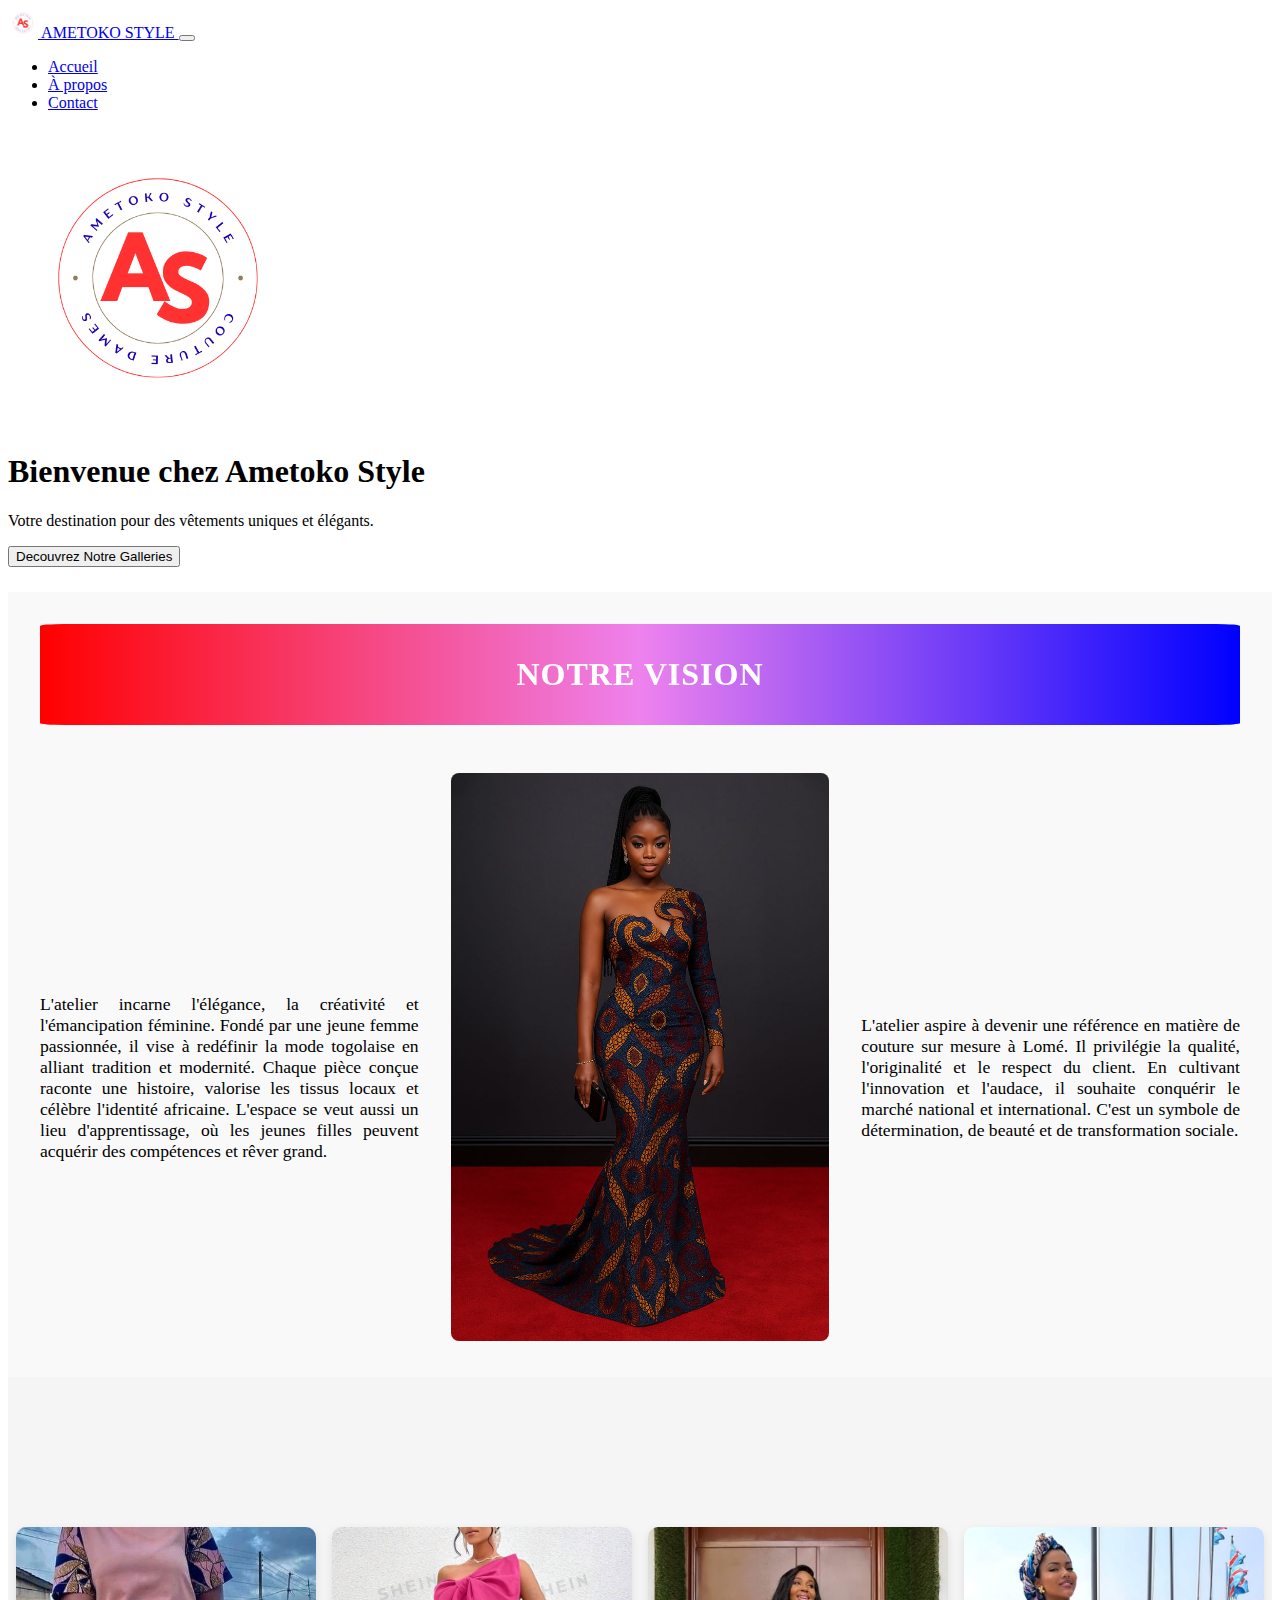
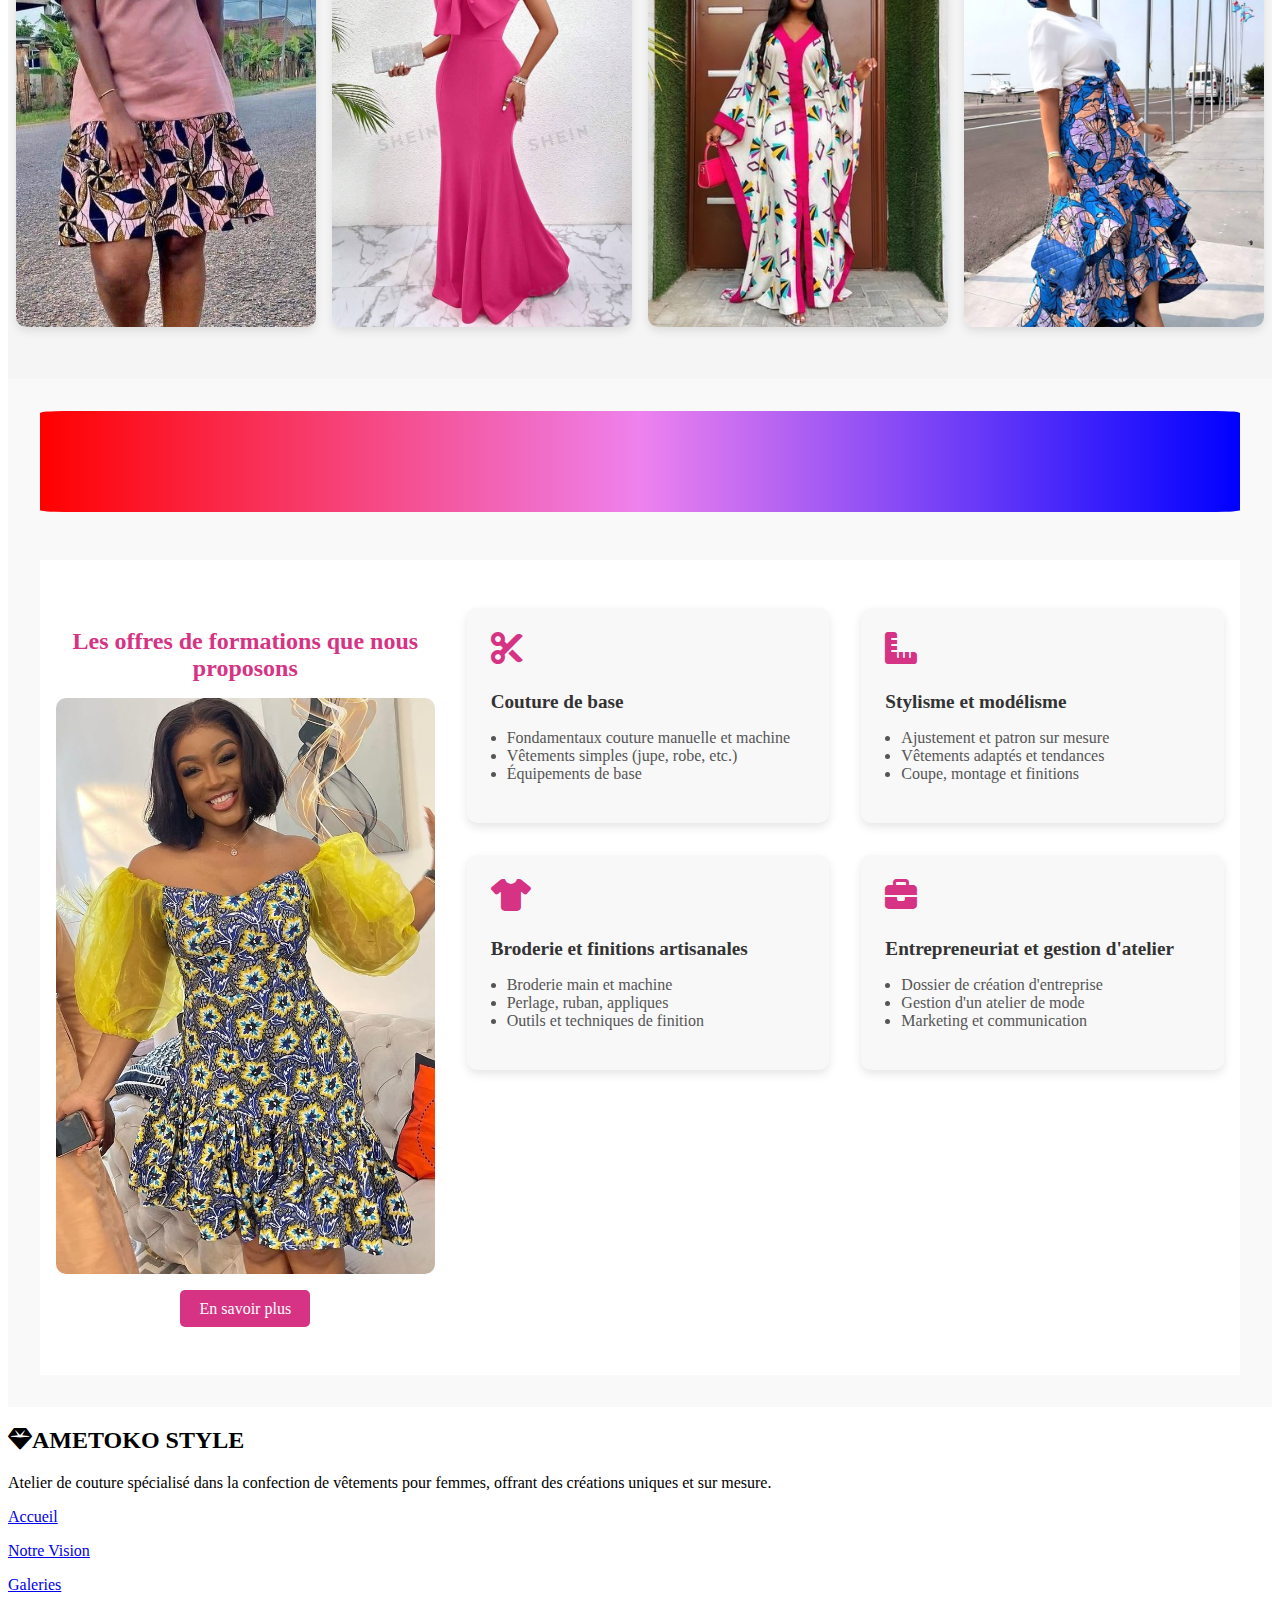
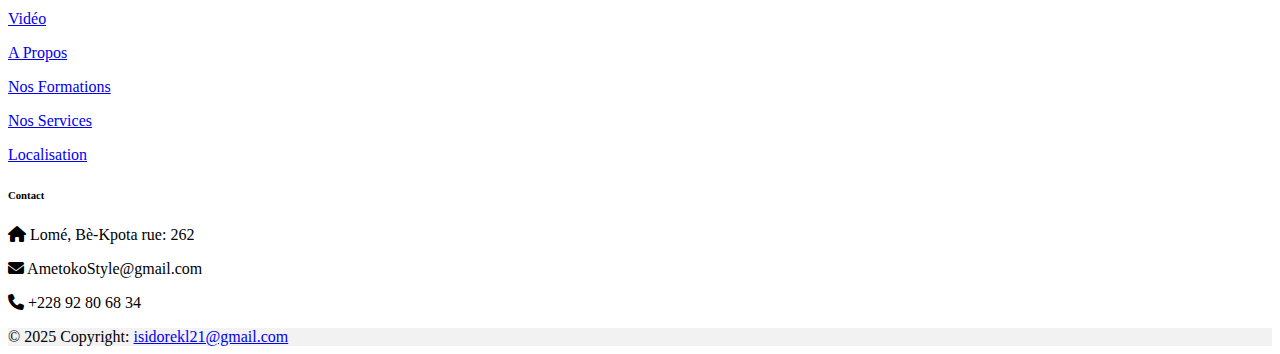
<file: index.html>
<!DOCTYPE html>
<html lang="fr">
<head>
    <meta charset="UTF-8">
    <meta name="viewport" content="width=device-width, initial-scale=1.0">
    <title>Ametoko-Style-Acceuil</title>
    <link rel="stylesheet" href="styles.css">
    <link rel="icon" type="image/png" href="Ametoko style/LOGO Ametoko.png">
    <link href="https://cdn.jsdelivr.net/npm/bootstrap@5.3.8/dist/css/bootstrap.min.css" rel="stylesheet" integrity="sha384-sRIl4kxILFvY47J16cr9ZwB07vP4J8+LH7qKQnuqkuIAvNWLzeN8tE5YBujZqJLB" crossorigin="anonymous">
    <script src="https://cdn.jsdelivr.net/npm/bootstrap@5.3.8/dist/js/bootstrap.bundle.min.js" integrity="sha384-FKyoEForCGlyvwx9Hj09JcYn3nv7wiPVlz7YYwJrWVcXK/BmnVDxM+D2scQbITxI" crossorigin="anonymous"></script>
    <link rel="stylesheet" href="https://cdnjs.cloudflare.com/ajax/libs/font-awesome/6.4.0/css/all.min.css">
    <!-- CSS AOS -->
<link href="https://cdn.jsdelivr.net/npm/aos@2.3.4/dist/aos.css" rel="stylesheet">

<!-- JS AOS -->
<script src="https://cdn.jsdelivr.net/npm/aos@2.3.4/dist/aos.js"></script>


</head>
<body>
    <header>
        <nav class="navbar navbar-expand-lg navbar-light bg-light">
            <div class="container-fluid">
                <a class="navbar-brand" href="#">
                    <img src="Ametoko style/LOGO Ametoko.png" alt="Logo Ametoko" width="30" height="30" class="d-inline-block align-text-top">
                    AMETOKO STYLE
                </a>
                <button class="navbar-toggler" type="button" data-bs-toggle="collapse" data-bs-target="#navbarNav" aria-controls="navbarNav" aria-expanded="false" aria-label="Toggle navigation">
                    <span class="navbar-toggler-icon"></span>
                </button>
                <div class="collapse navbar-collapse" id="navbarNav">
                    <ul class="navbar-nav ms-auto">
                        <li class="nav-item">
                            <a class="nav-link active" aria-current="page" href="index.html">Accueil</a>
                        </li>
                       
                        <li class="nav-item">
                            <a class="nav-link" href="propos.html">À propos</a>
                        </li>
                        <li class="nav-item">
                            <a class="nav-link" href="contact.html">Contact</a>
                        </li>
                    </ul>
                </div>  
            </div>
        </nav>  
    </header>
    <main>
        
        <section class="begin">
            <div class="container text-center">
                <img src="Ametoko style/LOGO Ametoko.png" alt="A circular logo " class="mb-4" width="300" height="300">
                <h1 class="display-4">Bienvenue chez Ametoko Style</h1>
                <p class="lead">Votre destination pour des vêtements uniques et élégants.</p>
                 <button type="submit" class="btn btn-primary" style="margin-bottom: 2%;">
                    Decouvrez Notre Galleries</button>
            </div>
        </section>


        <section class=" Vision">
            <div class="Vision1">
                <h1 class="mb-1" data-aos="zoom-in">NOTRE VISION</h1>
            </div>
            <div class="test0">
                <div class="part1">
                    <p>L'atelier incarne l'élégance, la créativité et l'émancipation féminine. 
                        Fondé par une jeune femme passionnée, il vise à redéfinir la mode togolaise en alliant tradition et modernité. 
                        Chaque pièce conçue raconte une histoire, valorise les tissus locaux et célèbre l'identité africaine.
                        L'espace se veut aussi un lieu d'apprentissage, où les jeunes filles peuvent acquérir des compétences et rêver grand.</p>
                </div>
                <div class="part2">
                    <img src="Ametoko style/IMG19.jpg" alt="Une de création " width="300" height="300">
                </div>
                <div class="part3">
                    <p> L'atelier aspire à devenir une référence en matière de couture sur mesure à Lomé. 
                        Il privilégie la qualité, l'originalité et le respect du client. 
                        En cultivant l'innovation et l'audace, il souhaite conquérir le marché national et international. 
                        C'est un symbole de détermination, de beauté et de transformation sociale.
                    </p>
                </div>
            </div>
        </section>


        <section class="albums">
            <div class="container text-center">
                <h3 class="mb-1" data-aos="zoom-in">Voicis quelques unes de nos dernières créations</h3>
            </div>
                <div class="album-grid">
                    <div class="album-item">
                        <img src="Ametoko style/IMG5.jpg" alt="Album 1" width="300" height="400">
                    </div>
                    <div class="album-item ">
                        <img src="Ametoko style/IMG4.jpg" alt="Album 2" width="300" height="400">    
                    </div>
                    <div class="album-item">
                        <img src="Ametoko style/IMG9.jpg" alt="Album 3" width="300" height="400">
                    </div>
                    <div class="album-item">
                        <img src="Ametoko style/IMG18.jpg" alt="Album 4" width="300" height="400">
                    </div>
                </div>
        </section>

        <section class=" Vision">
            <div class="Vision1">
                <h1 class="mb-1" data-aos="zoom-in">NOS OFFRES DE FORMATIONS</h1>
            </div>
  <section class="formation-section1">
    <div class="left-panel">
      <h2>Les offres de formations que nous proposons</h2>
      <img src="Ametoko style/IMG8.jpg" alt="Robe colorée" class="formation-image">
      <a href="#" class="btn-en-savoir-plus">En savoir plus</a>
    </div>

    <div class="right-panel">
      <div class="formation-card1">
        <i class="fas fa-scissors icon"></i>
        <h3>Couture de base</h3>
        <ul>
          <li>Fondamentaux couture manuelle et machine</li>
          <li>Vêtements simples (jupe, robe, etc.)</li>
          <li>Équipements de base</li>
        </ul>
      </div>

      <div class="formation-card1">
        <i class="fas fa-ruler-combined icon"></i>
        <h3>Stylisme et modélisme</h3>
        <ul>
          <li>Ajustement et patron sur mesure</li>
          <li>Vêtements adaptés et tendances</li>
          <li>Coupe, montage et finitions</li>
        </ul>
      </div>

      <div class="formation-card1">
        <i class="fas fa-tshirt icon"></i>
        <h3>Broderie et finitions artisanales</h3>
        <ul>
          <li>Broderie main et machine</li>
          <li>Perlage, ruban, appliques</li>
          <li>Outils et techniques de finition</li>
        </ul>
      </div>

      <div class="formation-card1">
        <i class="fas fa-briefcase icon"></i>
        <h3>Entrepreneuriat et gestion d'atelier</h3>
        <ul>
          <li>Dossier de création d'entreprise</li>
          <li>Gestion d'un atelier de mode</li>
          <li>Marketing et communication</li>
        </ul>
      </div>
    </div>
  </section>
        </section>


<footer class="text-center text-lg-start bg-body-tertiary text-muted">

  <section class="">
    <div class="container text-center text-md-start mt-5">
      <!-- Grid row -->
      <div class="row mt-3">
        <!-- Grid column -->
        <div class="col-md-3 col-lg-4 col-xl-3 mx-auto mb-4">
          <!-- Content -->
          <h2 class="text-uppercase fw-bold mb-4">
            <i class="fas fa-gem me-3"></i>AMETOKO STYLE
          </h2>
          <p>
            Atelier de couture spécialisé dans la confection de vêtements pour femmes, 
            offrant des créations uniques et sur mesure.
          </p>
        </div>
        <!-- Grid column -->

        <!-- Grid column -->
        <div class="col-md-2 col-lg-2 col-xl-2 mx-auto mb-4">
          <!-- Links -->
          <p>
            <a href="index.html" class="text-reset">Accueil</a>
          </p>
          <p>
            <a href="index.html" class="text-reset">Notre Vision</a>
          </p>
          <p>
            <a href="contact.html" class="text-reset">Galeries</a>
          </p>
          <p>
            <a href="propos.html" class="text-reset">Vidéo</a>
          </p>
        </div>
        <!-- Grid column -->

        <!-- Grid column -->
        <div class="col-md-3 col-lg-2 col-xl-2 mx-auto mb-4">
          <!-- Links -->
         
          <p>
            <a href="propos.html" class="text-reset">A Propos</a>
          </p>
          <p>
            <a href="index.html" class="text-reset">Nos Formations</a>
          </p>
          <p>
            <a href="propos.html" class="text-reset">Nos Services</a>
          </p>
          <p>
            <a href="contact.html" class="text-reset">Localisation</a>
          </p>
        </div>
        <!-- Grid column -->

        <!-- Grid column -->
        <div class="col-md-4 col-lg-3 col-xl-3 mx-auto mb-md-0 mb-4">
          <!-- Links -->
          <h6 class="text-uppercase fw-bold mb-4">Contact</h6>
          <p><i class="fas fa-home me-3"></i> Lomé, Bè-Kpota rue: 262</p>
          <p>
            <i class="fas fa-envelope me-3"></i>
            AmetokoStyle@gmail.com
          </p>
          <p><i class="fas fa-phone me-3"></i> +228 92 80 68 34
        </p>

          
    
        </div>
        <!-- Grid column -->
      </div>
      <!-- Grid row -->
    
  </section>
  <!-- Section: Links  -->

  <!-- Copyright -->
  <div class="text-center p-4" style="background-color: rgba(0, 0, 0, 0.05);">
    
    © 2025 Copyright:
    <a class="text-reset fw-bold" href="isidorekl21@gmail.com">isidorekl21@gmail.com</a>
  </div>
  <!-- Copyright -->
</footer>
<!-- Footer -->


</div>

    </main>
    <script>
        AOS.init();
      </script>

      <script src="script.js"></script>
</body>

</html>
</file>
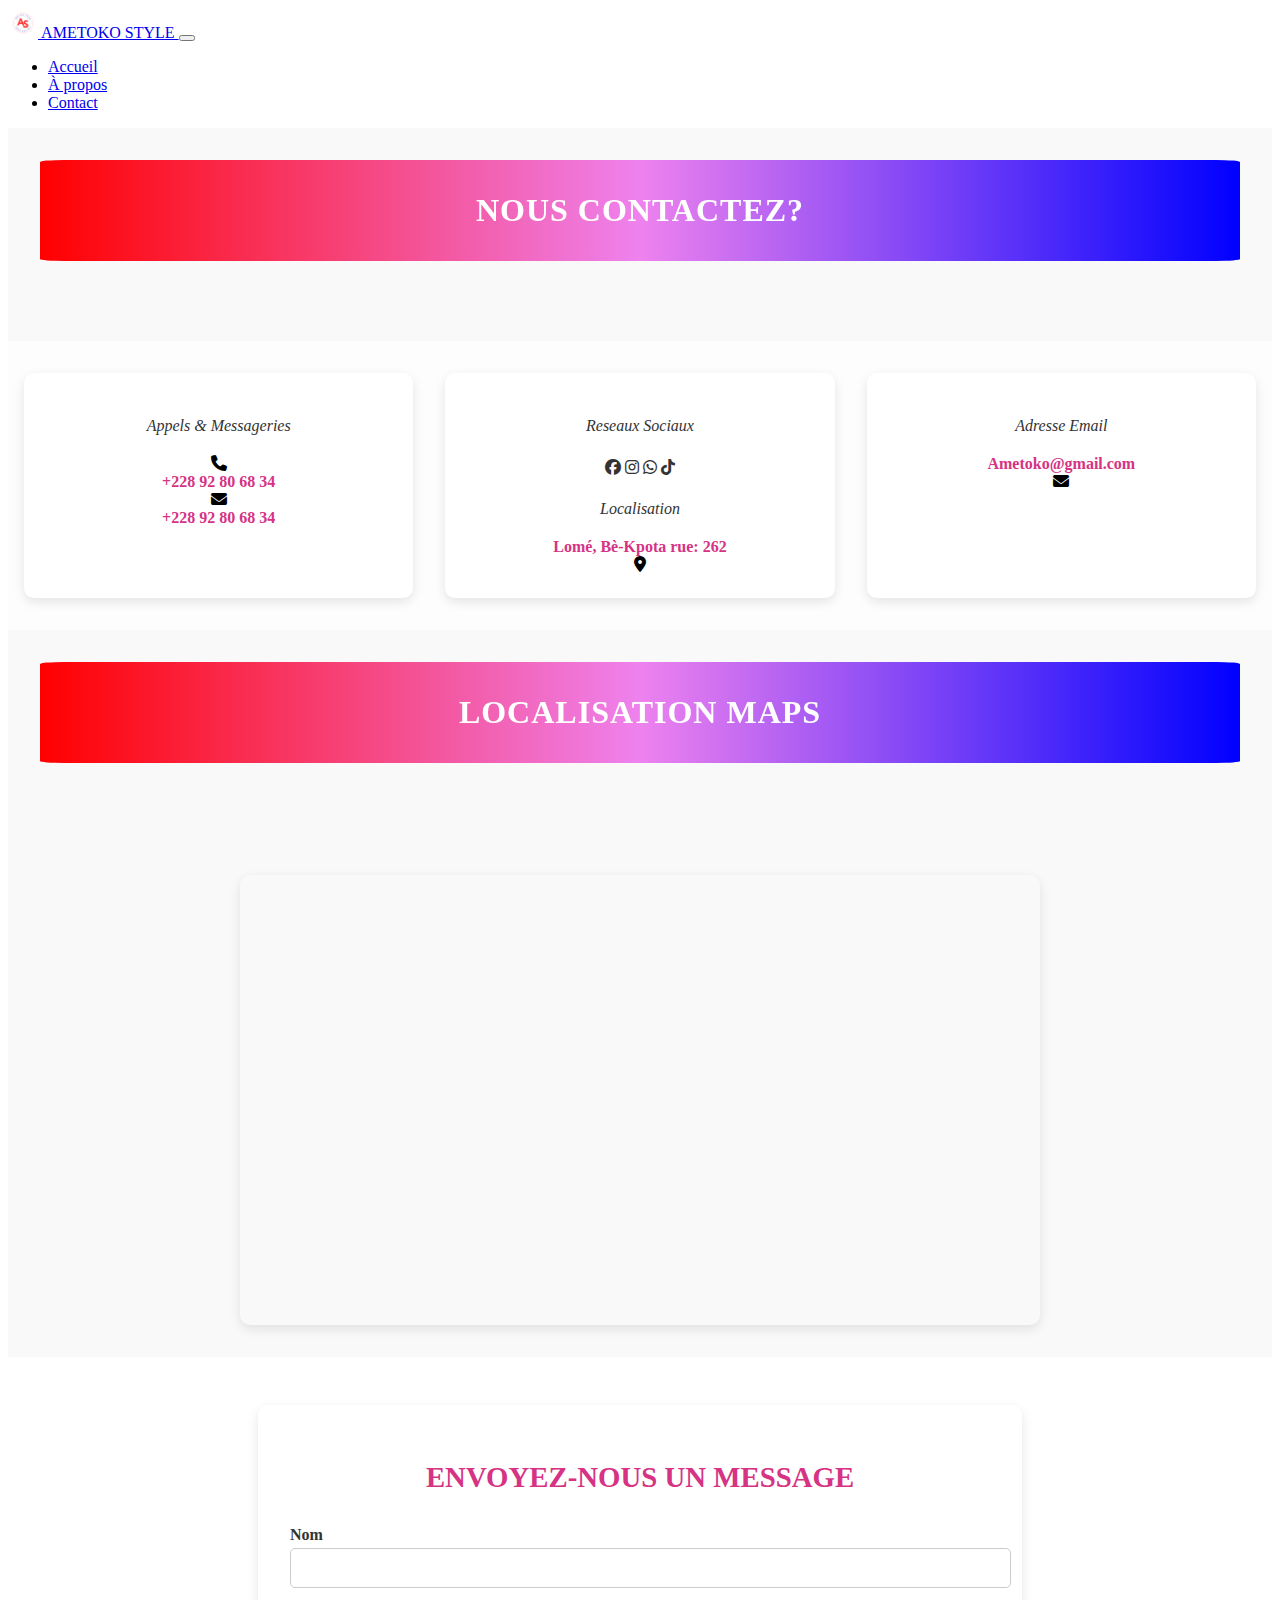
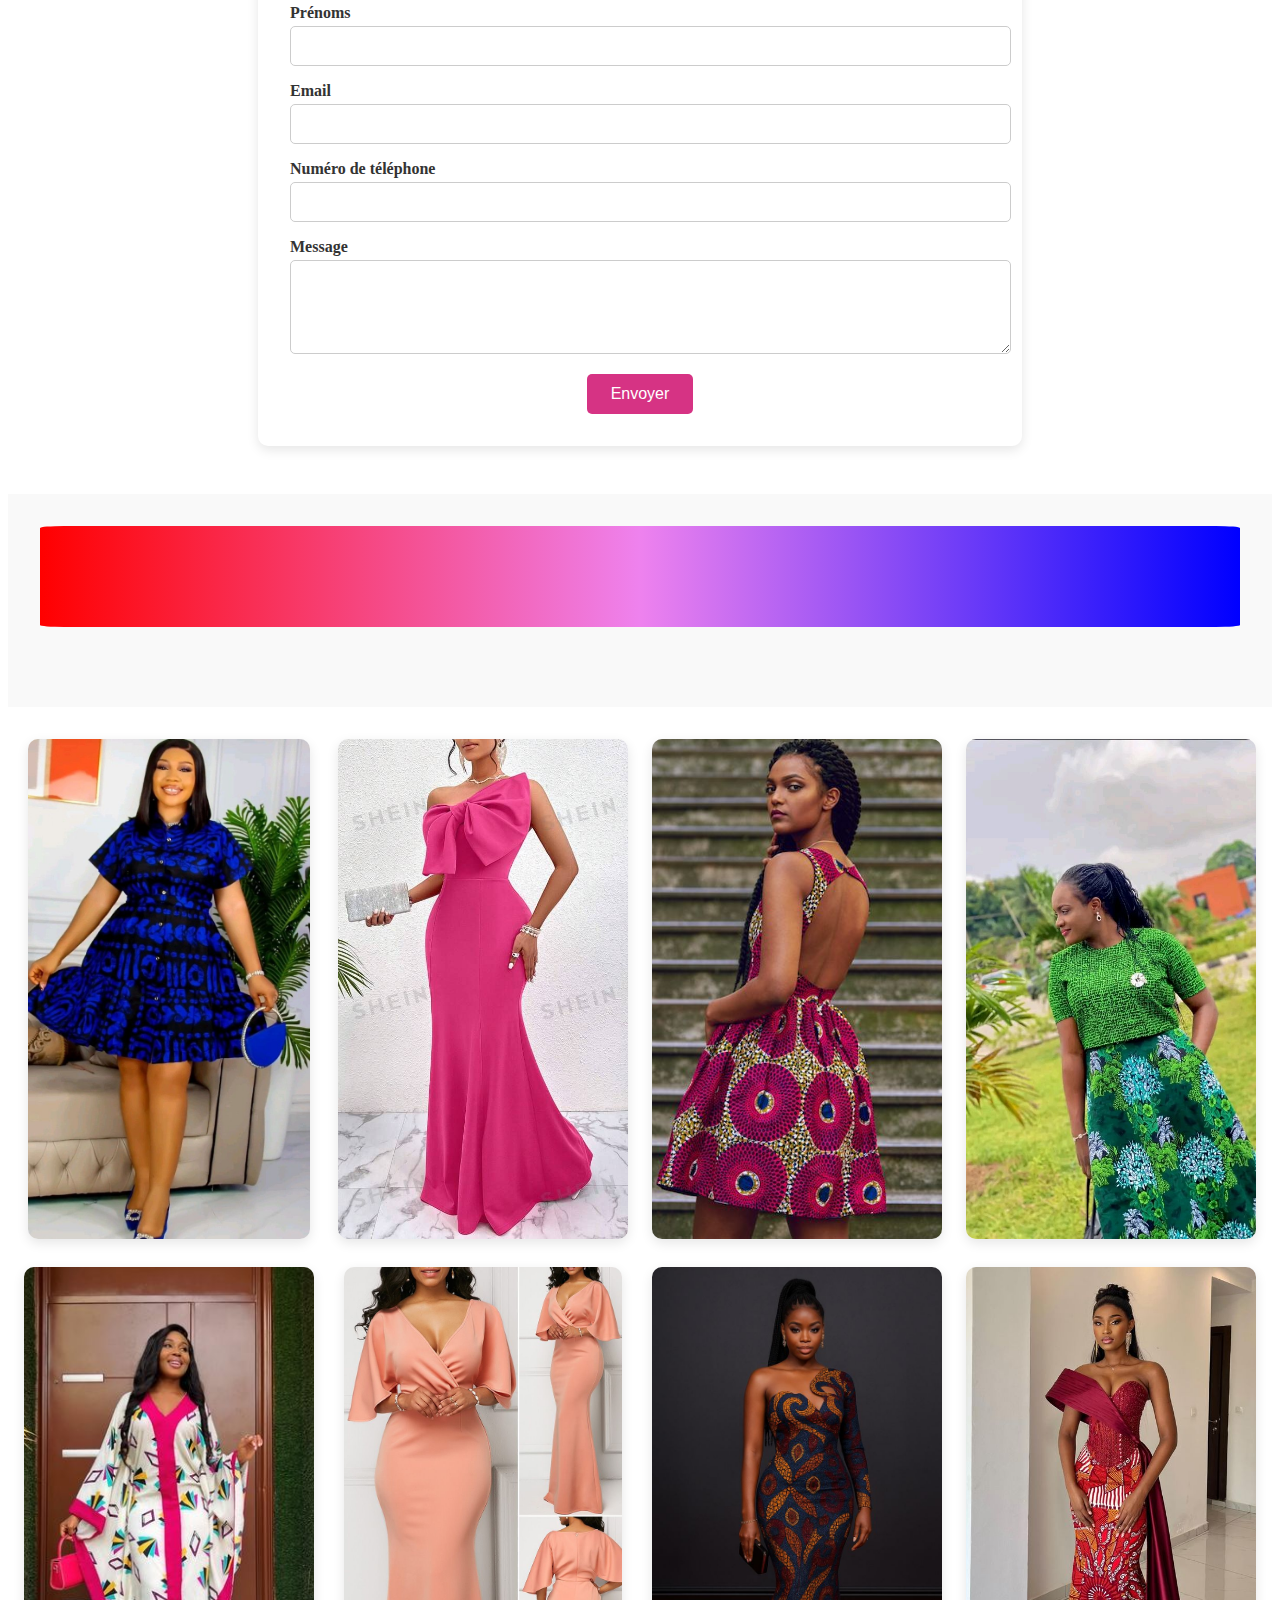
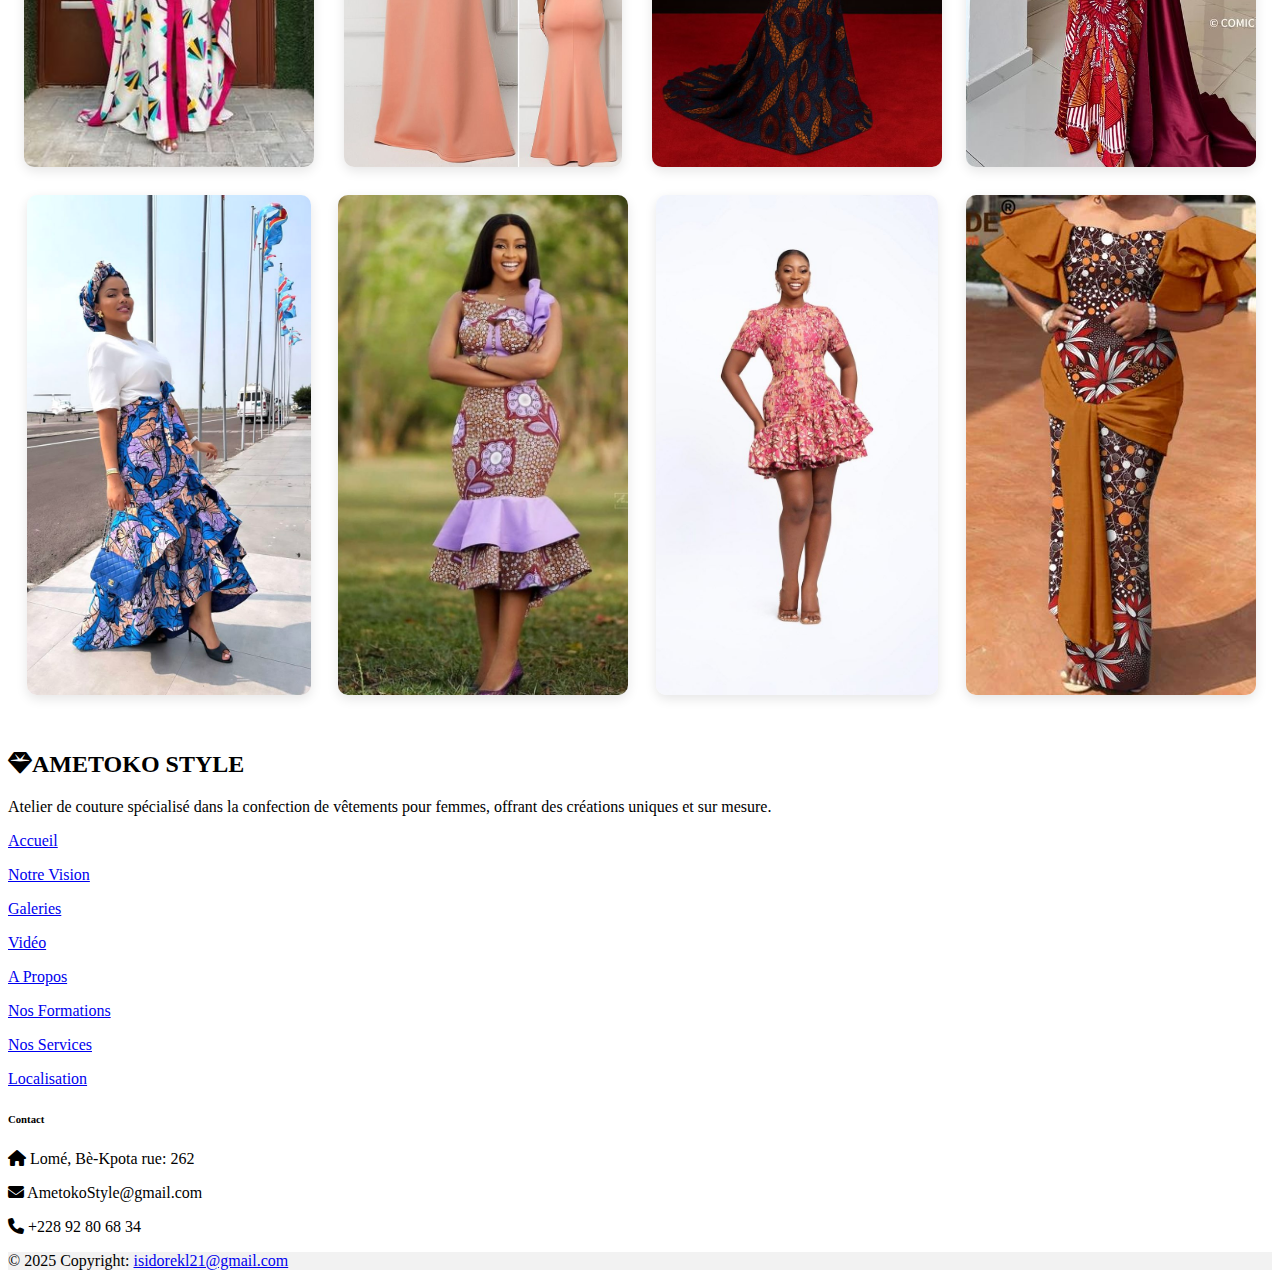
<file: contact.html>
<!DOCTYPE html>
<html lang="fr">
<head>
    <meta charset="UTF-8">
    <meta name="viewport" content="width=device-width, initial-scale=1.0">
    <title>Ametoko-Style-contact</title>
    <link rel="stylesheet" href="styles.css">
    <link rel="icon" type="image/png" href="Ametoko style/LOGO Ametoko.png">
    <link href="https://cdn.jsdelivr.net/npm/bootstrap@5.3.8/dist/css/bootstrap.min.css" rel="stylesheet" integrity="sha384-sRIl4kxILFvY47J16cr9ZwB07vP4J8+LH7qKQnuqkuIAvNWLzeN8tE5YBujZqJLB" crossorigin="anonymous">
    <script src="https://cdn.jsdelivr.net/npm/bootstrap@5.3.8/dist/js/bootstrap.bundle.min.js" integrity="sha384-FKyoEForCGlyvwx9Hj09JcYn3nv7wiPVlz7YYwJrWVcXK/BmnVDxM+D2scQbITxI" crossorigin="anonymous"></script>
    <link rel="stylesheet" href="https://cdnjs.cloudflare.com/ajax/libs/font-awesome/6.4.0/css/all.min.css">
    <!-- CSS AOS -->
<link href="https://cdn.jsdelivr.net/npm/aos@2.3.4/dist/aos.css" rel="stylesheet">

<!-- JS AOS -->
<script src="https://cdn.jsdelivr.net/npm/aos@2.3.4/dist/aos.js"></script>


</head>
<body>
    <header>
        <nav class="navbar navbar-expand-lg navbar-light bg-light">
            <div class="container-fluid">
                <a class="navbar-brand" href="#">
                    <img src="Ametoko style/LOGO Ametoko.png" alt="Logo Ametoko" width="30" height="30" class="d-inline-block align-text-top">
                    AMETOKO STYLE
                </a>
                <button class="navbar-toggler" type="button" data-bs-toggle="collapse" data-bs-target="#navbarNav" aria-controls="navbarNav" aria-expanded="false" aria-label="Toggle navigation">
                    <span class="navbar-toggler-icon"></span>
                </button>
                <div class="collapse navbar-collapse" id="navbarNav">
                    <ul class="navbar-nav ms-auto">
                        <li class="nav-item">
                            <a class="nav-link active" aria-current="page" href="index.html">Accueil</a>
                        </li>
                        
                        <li class="nav-item">
                            <a class="nav-link" href="propos.html">À propos</a>
                        </li>
                        <li class="nav-item">
                            <a class="nav-link" href="contact.html">Contact</a>
                        </li>
                    </ul>
                </div>  
            </div>
        </nav>  
    </header>
    <main>
         <section class=" Vision">
            <div class="Vision1">
                <h1 class="mb-1" data-aos="zoom-in">NOUS CONTACTEZ?</h1>
            </div>
         </section>
         <div class="testimonials">
                <div class="testimonial-card">
                    <p>Appels & Messageries</p>
                    <i class="fa-solid fa-phone"></i>
                  <h4>+228 92 80 68 34 </h4>
                    
                    <i class="fa-solid fa-envelope"></i>
                  <h4>+228 92 80 68 34</h4>
                    
                </div>
                <div class="testimonial-card">
                   <p>Reseaux Sociaux</p>
                   <p class="socio">
                   <i class="fa-brands fa-facebook"></i>
                   <i class="fa-brands fa-instagram"></i>
                   <i class="fa-brands fa-whatsapp"></i>
                   <i class="fa-brands fa-tiktok"></i></p>
                  <p>Localisation</p>
                    <h4>Lomé, Bè-Kpota rue: 262</h4>
                    <i class="fa-solid fa-location-dot"></i>

                </div>
                <div class="testimonial-card">
                    <p>Adresse Email</p>
                    <h4>Ametoko@gmail.com</h4>
                    <i class="fa-solid fa-envelope"></i>
                    
                </div>
            </div>

             <section class=" Vision">
            <div class="Vision1">
                <h1 class="mb-1" data-aos="zoom-in">Localisation Maps</h1>
            </div>
         </section>

         <div class="maps">
            <iframe src="https://www.google.com/maps/embed?pb=!1m18!1m12!1m3!1d3978.303634490847!2d1.208648275137634!3d6.123769995575024!2m3!1f0!2f0!3f0!3m2!1i1024!2i768!4f13.1!3m3!1m2!1s0x1044a0f4e6f6b8b5%3A0x7d8e5c6e8c6e8c6e!2sAmetoko%20Style!5e0!3m2!1sfr!2stg!4v1701306326785!5m2!1sfr!2stg" width="600" height="450" style="border:0;" allowfullscreen="" loading="lazy" referrerpolicy="no-referrer-when-downgrade"></iframe>
         </div>


         <div class="contact-form">
            <h2>Envoyez-nous un message</h2>
            <form action="#" method="post">
                <div class="mb-3">
                    <label for="name" class="form-label">Nom</label>
                    <input type="text" class="form-control" id="name" name="name" required>
                </div>
                <div class="mb-3">
                    <label for="firstname" class="form-label">Prénoms</label>
                    <input type="text" class="form-control" id="firstname" name="firstname" required>
                </div>
                <div class="mb-3">
                    <label for="email" class="form-label">Email</label>
                    <input type="email" class="form-control" id="email" name="email" required>
                </div>
                <div class="mb-3">
                    <label for="number" class="form-label">Numéro de téléphone</label>
                    <input type="number" class="form-control" id="tel" name="tel" required>
                </div>
                <div class="mb-3">
                    <label for="message" class="form-label">Message</label>
                    <textarea class="form-control" id="message" name="message" rows="4" required></textarea>
                </div>
                <button type="submit" class="btn btn-primary">Envoyer</button>
            </form>
            </div>
              <section id="gallery"></section>
             <section class=" Vision" >
            <div class="Vision1">
                <h1 class="mb-1" data-aos="zoom-in">DECOUVREZ NOTRE GALERIE</h1>
            </div>
         </section>
            <div class="gallery">
                <div class="carrousel-treck">
                <img src="Ametoko style/IMG10.jpg" alt="Image 1" width="300px" height="500px">
                </div>
                <div class="carrousel-treck">
                <img src="Ametoko style/IMG4.jpg" alt="Image 2" width="300px" height="500px">
                </div>
                <div class="carrousel-treck">
                <img src="Ametoko style/IMG12.jpg" alt="Image 3"width="300px" height="500px">
                </div>
                <div class="carrousel-treck">
                <img src="Ametoko style/IMG3.jpg" alt="Image 4" width="300px" height="500px">
                </div>
                <div class="carrousel-treck">
                <img src="Ametoko style/IMG9.jpg" alt="Image 5 "width="300px" height="500px">
                </div>
                <div class="carrousel-treck">
                <img src="Ametoko style/IMG15.jpg" alt="Image 6" width="300px" height="500px"">
                </div>
                <div class="carrousel-treck">
                <img src="Ametoko style/IMG19.jpg" alt="Image 7" width="300px" height="500px">
                </div>
                <div class="carrousel-treck">
                <img src="Ametoko style/IMG17.jpg" alt="Image 8" width="300px" height="500px">
                </div>
                <div class="carrousel-treck">
                <img src="Ametoko style/IMG18.jpg" alt="Image 9" width="300px" height="500px">
                </div>
                <div class="carrousel-treck">
                <img src="Ametoko style/IMG20.jpg" alt="Image 10" width="300px" height="500px">
                </div>
                <div class="carrousel-treck">
                <img src="Ametoko style/IMG14.jpg" alt="Image 11" width="300px" height="500px">
                </div>
                <div class="carrousel-treck">
                <img src="Ametoko style/IMG13.jpg" alt="Image 12"width="300px" height="500px">
                </div>
            </div>









<footer class="text-center text-lg-start bg-body-tertiary text-muted">

  <section class="">
    <div class="container text-center text-md-start mt-5">
      <!-- Grid row -->
      <div class="row mt-3">
        <!-- Grid column -->
        <div class="col-md-3 col-lg-4 col-xl-3 mx-auto mb-4">
          <!-- Content -->
          <h2 class="text-uppercase fw-bold mb-4">
            <i class="fas fa-gem me-3"></i>AMETOKO STYLE
          </h2>
          <p>
            Atelier de couture spécialisé dans la confection de vêtements pour femmes, 
            offrant des créations uniques et sur mesure.
          </p>
        </div>
        <!-- Grid column -->

        <!-- Grid column -->
        <div class="col-md-2 col-lg-2 col-xl-2 mx-auto mb-4">
          <!-- Links -->
          <p>
            <a href="index.html" class="text-reset">Accueil</a>
          </p>
          <p>
            <a href="index.html" class="text-reset">Notre Vision</a>
          </p>
          <p>
            <a href="contact.html" class="text-reset">Galeries</a>
          </p>
          <p>
            <a href="propos.html" class="text-reset">Vidéo</a>
          </p>
        </div>
        <!-- Grid column -->

        <!-- Grid column -->
        <div class="col-md-3 col-lg-2 col-xl-2 mx-auto mb-4">
          <!-- Links -->
         
          <p>
            <a href="propos.html" class="text-reset">A Propos</a>
          </p>
          <p>
            <a href="index.html" class="text-reset">Nos Formations</a>
          </p>
          <p>
            <a href="propos.html" class="text-reset">Nos Services</a>
          </p>
          <p>
            <a href="contact.html" class="text-reset">Localisation</a>
          </p>
        </div>
        <!-- Grid column -->

        <!-- Grid column -->
        <div class="col-md-4 col-lg-3 col-xl-3 mx-auto mb-md-0 mb-4">
          <!-- Links -->
          <h6 class="text-uppercase fw-bold mb-4">Contact</h6>
          <p><i class="fas fa-home me-3"></i> Lomé, Bè-Kpota rue: 262</p>
          <p>
            <i class="fas fa-envelope me-3"></i>
            AmetokoStyle@gmail.com
          </p>
          <p><i class="fas fa-phone me-3"></i> +228 92 80 68 34
        </p>

          
    
        </div>
        <!-- Grid column -->
      </div>
      <!-- Grid row -->
    
  </section>
  <!-- Section: Links  -->

  <!-- Section: Links  -->

  


</div>
  <!-- Section: Links  -->

  <!-- Copyright -->
  <div class="text-center p-4" style="background-color: rgba(0, 0, 0, 0.05);">
    
    © 2025 Copyright:
    <a class="text-reset fw-bold" href="isidorekl21@gmail.com">isidorekl21@gmail.com</a>
  </div>
  <!-- Copyright -->
</footer>
<!-- Footer -->
    </main>
    <script>
        AOS.init();
      </script>
      <script src="script.js">
        alert("Bienvenue sur Ametoko Style");
      </script>
</body>
</html>
</file>
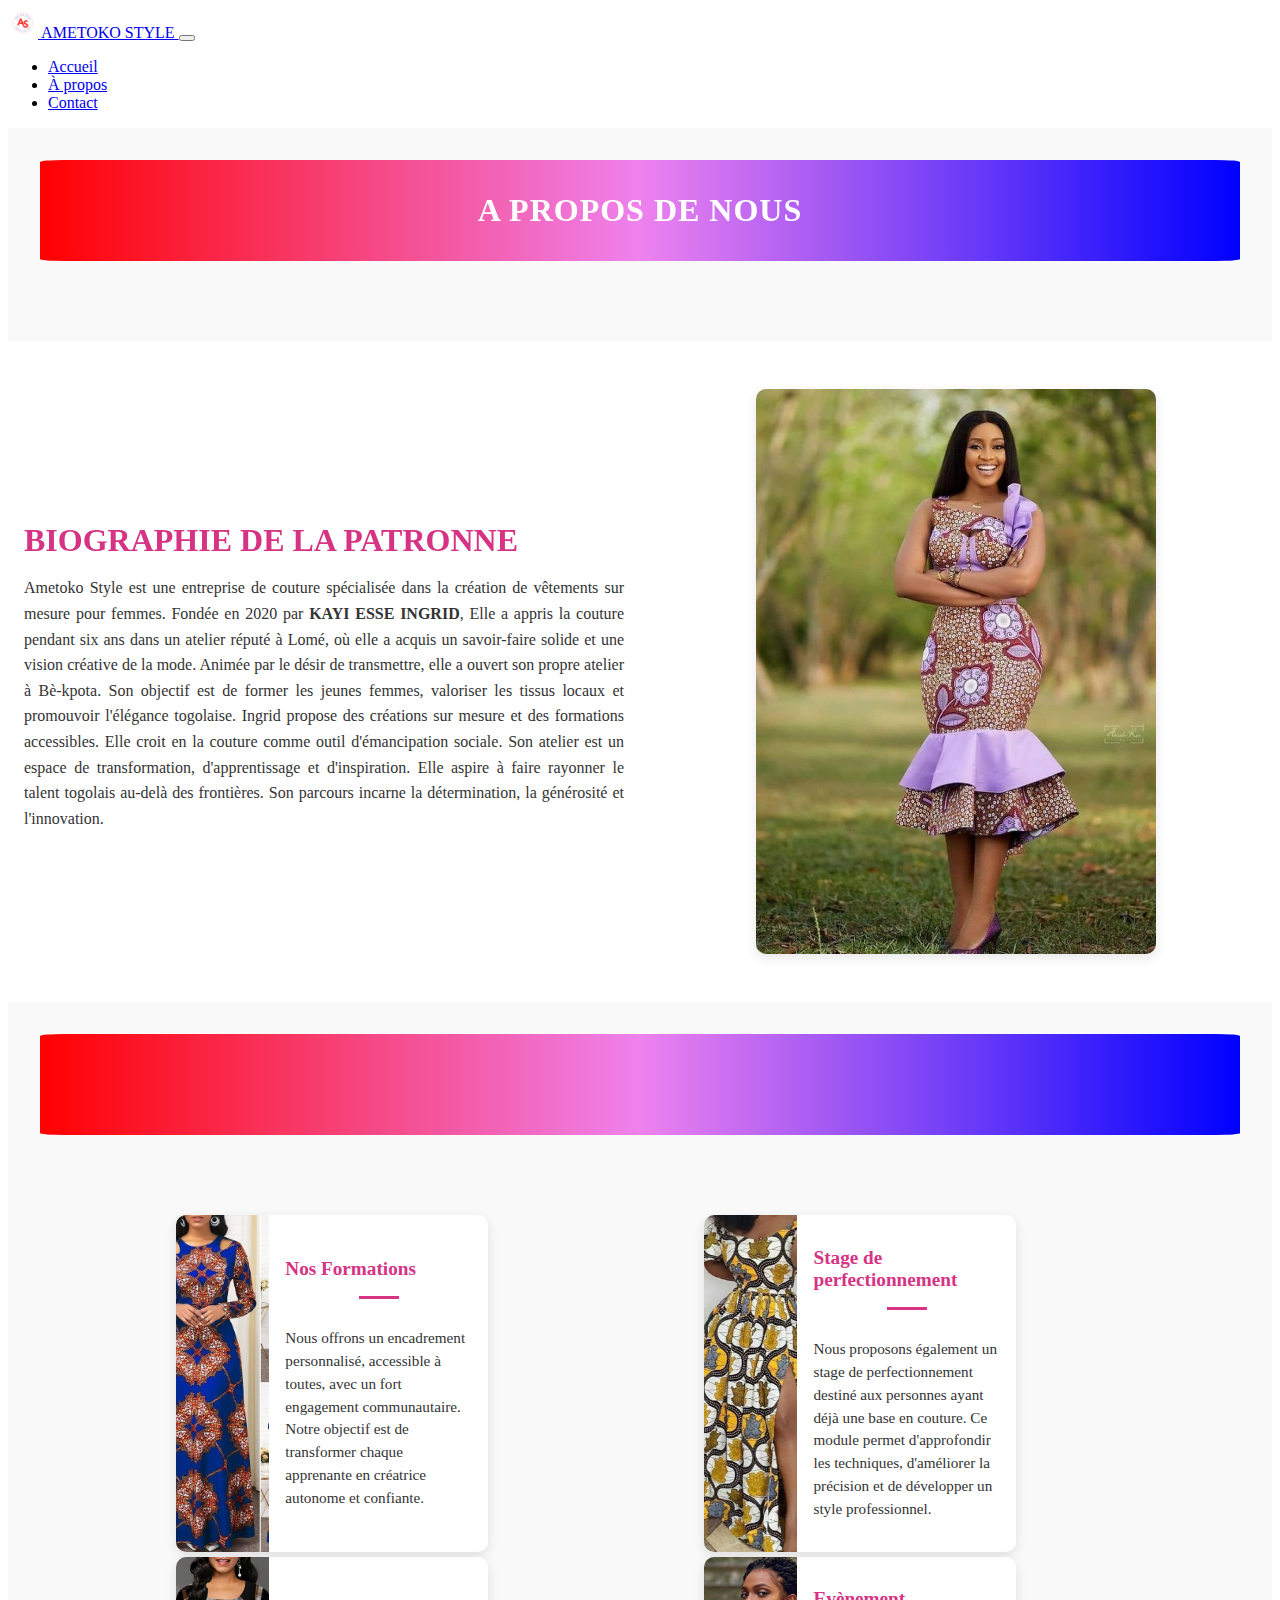
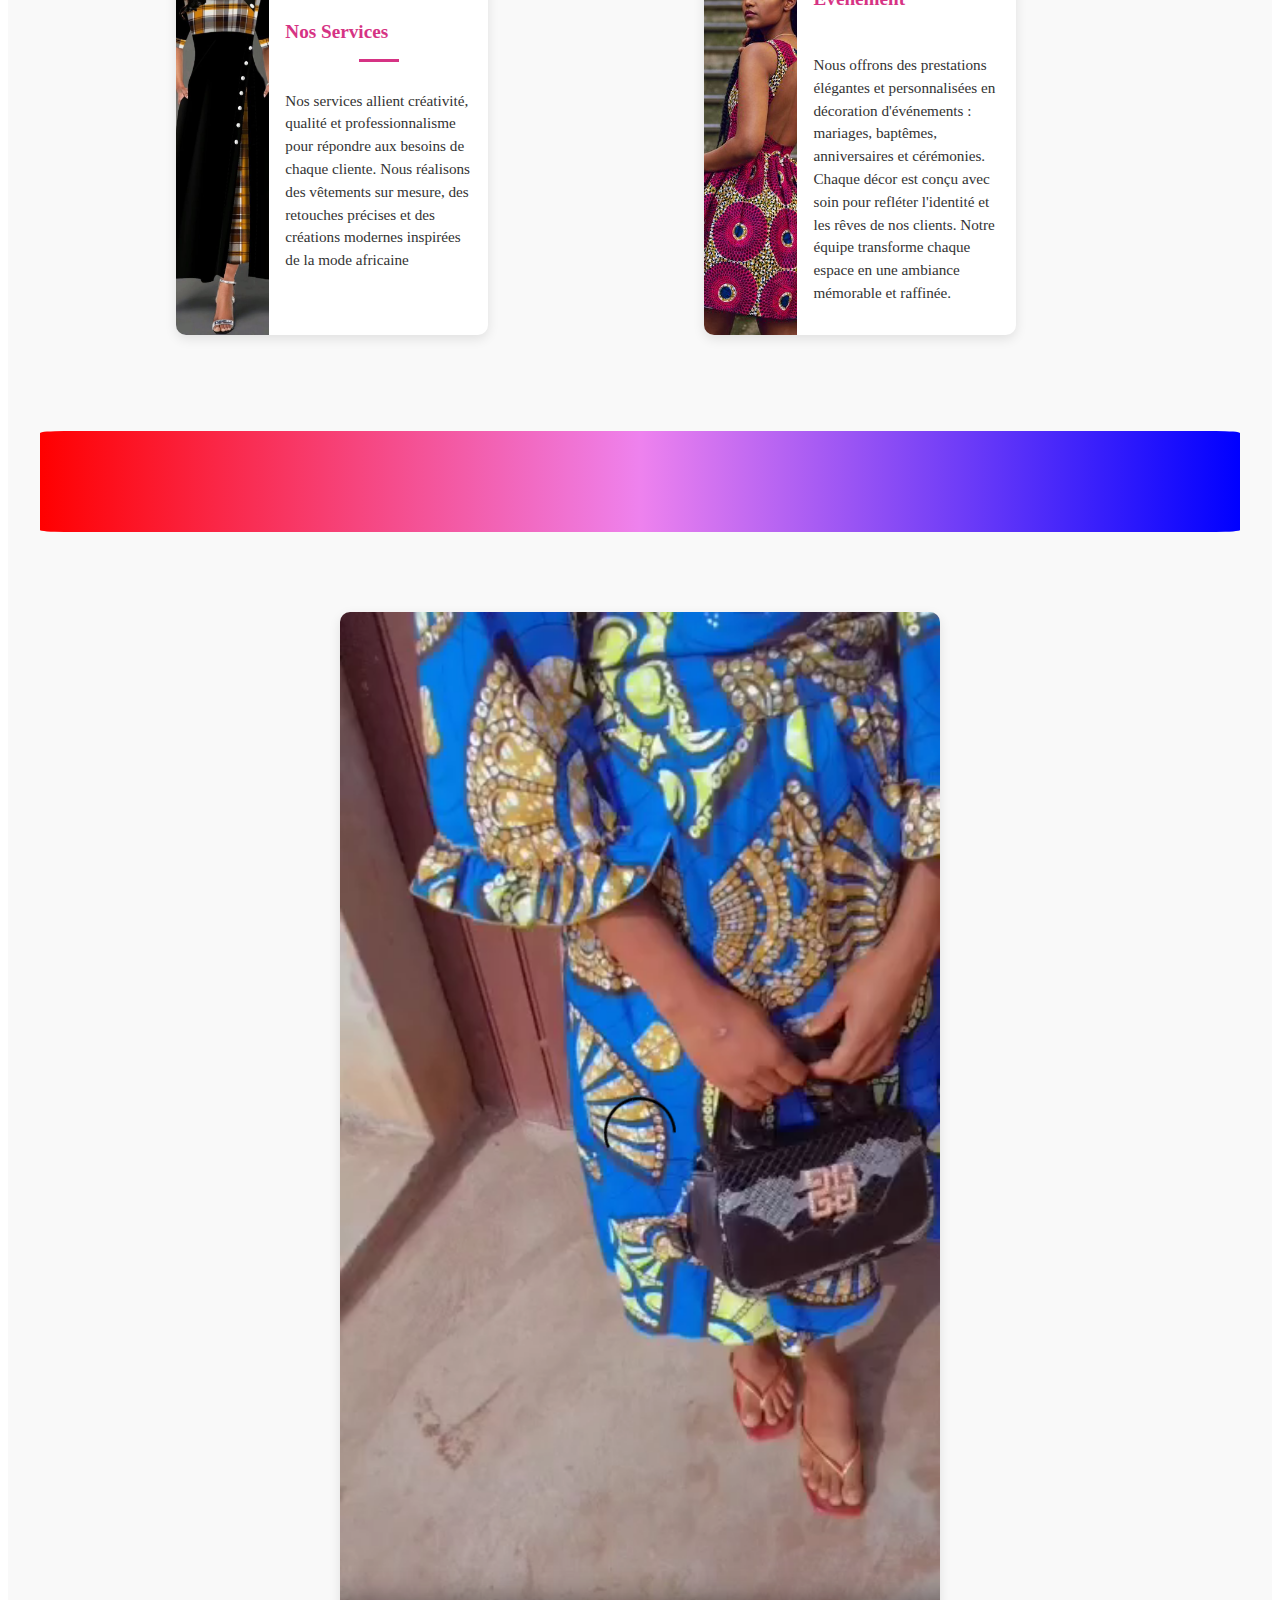
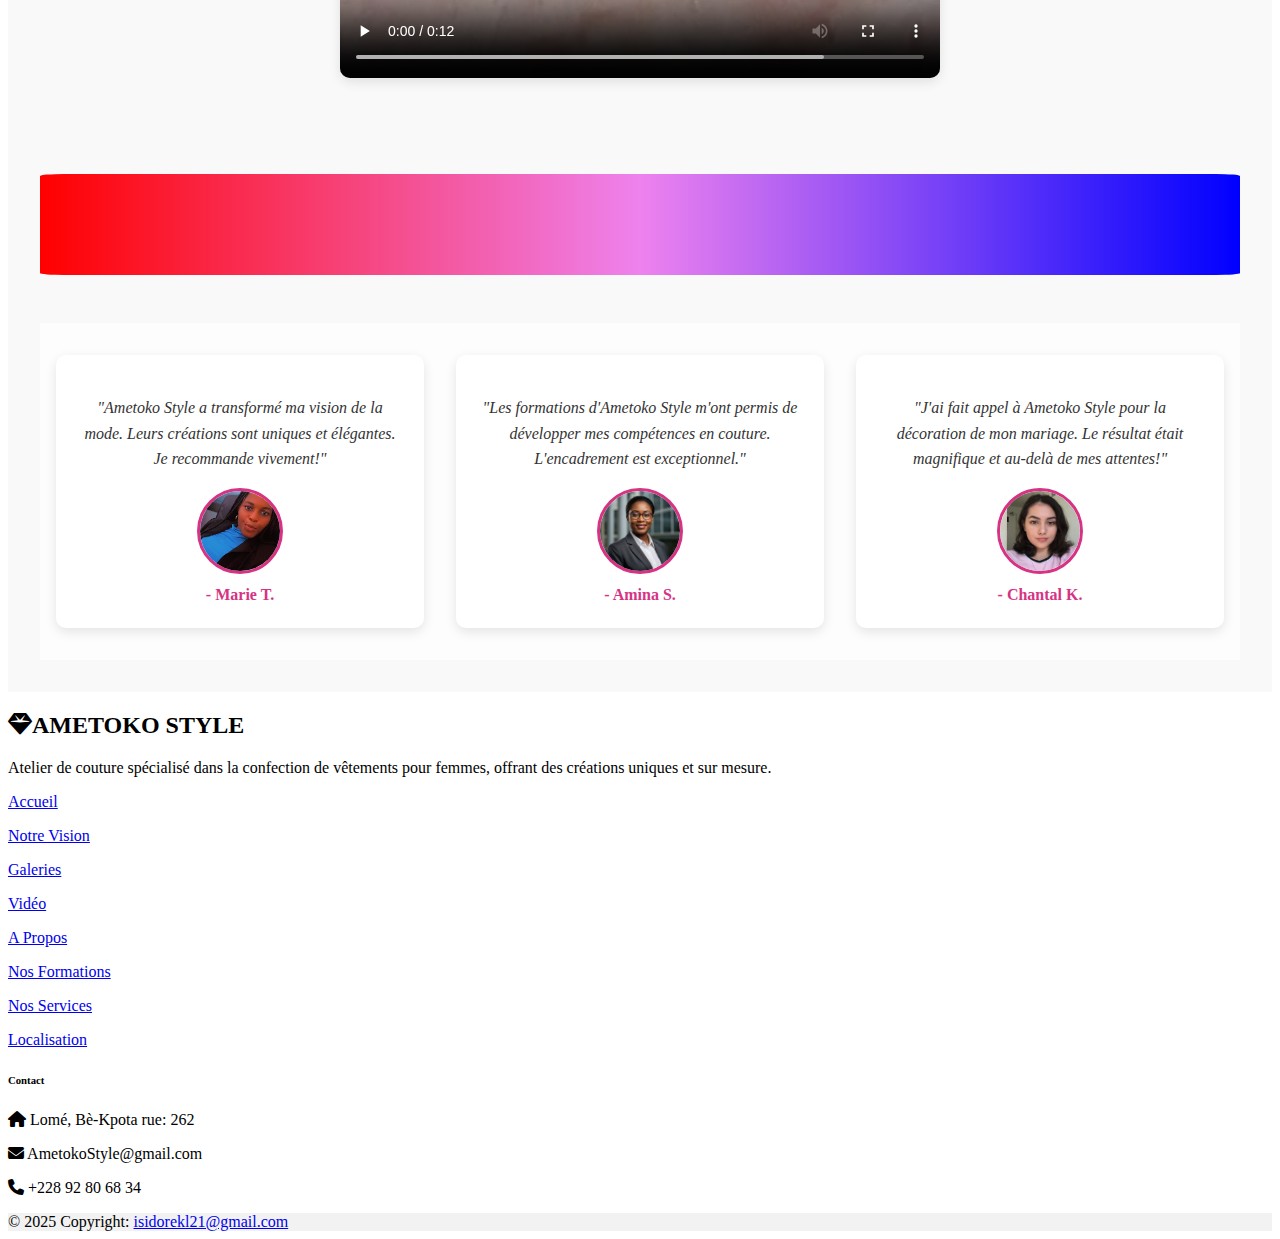
<file: propos.html>
<!DOCTYPE html>
<html lang="fr">
<head>
    <meta charset="UTF-8">
    <meta name="viewport" content="width=device-width, initial-scale=1.0">
    <title>Ametoko-Style-propos</title>
    <link rel="stylesheet" href="styles.css">
    <link rel="icon" type="image/png" href="Ametoko style/LOGO Ametoko.png">
    <link href="https://cdn.jsdelivr.net/npm/bootstrap@5.3.8/dist/css/bootstrap.min.css" rel="stylesheet" integrity="sha384-sRIl4kxILFvY47J16cr9ZwB07vP4J8+LH7qKQnuqkuIAvNWLzeN8tE5YBujZqJLB" crossorigin="anonymous">
    <script src="https://cdn.jsdelivr.net/npm/bootstrap@5.3.8/dist/js/bootstrap.bundle.min.js" integrity="sha384-FKyoEForCGlyvwx9Hj09JcYn3nv7wiPVlz7YYwJrWVcXK/BmnVDxM+D2scQbITxI" crossorigin="anonymous"></script>
    <link rel="stylesheet" href="https://cdnjs.cloudflare.com/ajax/libs/font-awesome/6.4.0/css/all.min.css">
    <!-- CSS AOS -->
<link href="https://cdn.jsdelivr.net/npm/aos@2.3.4/dist/aos.css" rel="stylesheet">

<!-- JS AOS -->
<script src="https://cdn.jsdelivr.net/npm/aos@2.3.4/dist/aos.js"></script>


</head>
<body>
    <header>
        <nav class="navbar navbar-expand-lg navbar-light bg-light">
            <div class="container-fluid">
                <a class="navbar-brand" href="#">
                    <img src="Ametoko style/LOGO Ametoko.png" alt="Logo Ametoko" width="30" height="30" class="d-inline-block align-text-top">
                    AMETOKO STYLE
                </a>
                <button class="navbar-toggler" type="button" data-bs-toggle="collapse" data-bs-target="#navbarNav" aria-controls="navbarNav" aria-expanded="false" aria-label="Toggle navigation">
                    <span class="navbar-toggler-icon"></span>
                </button>
                <div class="collapse navbar-collapse" id="navbarNav">
                    <ul class="navbar-nav ms-auto">
                        <li class="nav-item">
                            <a class="nav-link active" aria-current="page" href="index.html">Accueil</a>
                        </li>
                        <li class="nav-item">
                            <a class="nav-link" href="propos.html">À propos</a>
                        </li>
                        <li class="nav-item">
                            <a class="nav-link" href="contact.html">Contact</a>
                        </li>
                    </ul>
                </div>  
            </div>
        </nav>  
    </header>
    <main>

        <section id="about"></section>
         <section class=" Vision" >
            <div class="Vision1">
                <h1 class="mb-1" data-aos="zoom-in">A PROPOS DE NOUS</h1>
            </div>
         </section>

         <section class="about">
            <div class="about1">
                <h2 class="mb-4" data-aos="zoom-in">BIOGRAPHIE DE LA PATRONNE</h2>
                <p>
                    
                    Ametoko Style est une entreprise de couture spécialisée dans la création de vêtements sur mesure pour femmes. 
                    Fondée en 2020 par <b>KAYI ESSE INGRID</b>, Elle a appris la couture pendant six ans dans un atelier réputé à Lomé, 
                    où elle a acquis un savoir-faire solide et une vision créative de la mode. Animée par le désir de transmettre, elle a ouvert son propre atelier à Bè-kpota. 
                    Son objectif est de former les jeunes femmes, valoriser les tissus locaux et promouvoir l'élégance togolaise. Ingrid propose des créations sur mesure et des formations accessibles.
                     Elle croit en la couture comme outil d'émancipation sociale. Son atelier est un espace de transformation, d'apprentissage et d'inspiration. 
                     Elle aspire à faire rayonner le talent togolais au-delà des frontières. 
                    Son parcours incarne la détermination, la générosité et l'innovation.
            </div>
        
            <div class="about2">
                <img id="kayi" src="Ametoko style/IMG20.jpg" alt="Ingrid Kayi" >
         </section>

         <section class=" Vision">
            <div class="Vision1">
                <h1 class="mb-1" data-aos="zoom-in">POURQUOI NOUS CHOISIR?</h1>
            </div>

            <div class="choix">
                <div class="formation-card">

  <!-- Partie gauche : image principale -->
  <div class="card-image">
    <img src="Ametoko style/IMG24.jpg" alt="Robe africaine vue de face, profil et zoom" />
  </div>

  <!-- Partie droite : texte avec titre et trait -->
  <div class="card-content">
    <h2>Nos Formations</h2>
    <hr class="separator" />
    <p>
      Nous offrons un encadrement personnalisé, accessible à toutes, avec un fort engagement communautaire.<br>
      Notre objectif est de transformer chaque apprenante en créatrice autonome et confiante.
    </p>
  </div>

</div>

<div class="formation-card">

  <!-- Partie gauche : image principale -->
  <div class="card-image">
    <img src="Ametoko style/IMG21.jpg" alt="Robe africaine vue de face, profil et zoom" />
  </div>

  <!-- Partie droite : texte avec titre et trait -->
  <div class="card-content">
    <h2>Stage de perfectionnement</h2>
    <hr class="separator" />
    <p>
      Nous proposons également un stage de perfectionnement destiné aux personnes ayant déjà une base en couture. 
      Ce module permet d'approfondir les techniques, d'améliorer la précision et de développer un style professionnel.
    </p>
  </div>

</div>
<div class="formation-card">

  <!-- Partie gauche : image principale -->
  <div class="card-image">
    <img src="Ametoko style/IMG6.jpg" alt="Robe africaine vue de face, profil et zoom" />
  </div>

  <!-- Partie droite : texte avec titre et trait -->
  <div class="card-content">
    <h2>Nos Services</h2>
    <hr class="separator" />
    <p>
      Nos services allient créativité, qualité et professionnalisme pour répondre aux besoins de chaque cliente. 
      Nous réalisons des vêtements sur mesure, des retouches précises et des créations modernes inspirées de la mode africaine
    </p>
  </div>

</div>
<div class="formation-card">

  <!-- Partie gauche : image principale -->
  <div class="card-image">
    <img src="Ametoko style/IMG12.jpg" alt="Robe africaine vue de face, profil et zoom" />
  </div>

  <!-- Partie droite : texte avec titre et trait -->
  <div class="card-content">
    <h2>Evènement</h2>
    <hr class="separator" />
    <p>
     Nous offrons des prestations élégantes et personnalisées en décoration d'événements : 
     mariages, baptêmes, anniversaires et cérémonies. Chaque décor est conçu avec soin pour refléter l'identité et les rêves de nos clients. 
     Notre équipe transforme chaque espace en une ambiance mémorable et raffinée.
    </p>

  </div>

</div>
            </div>

</section>

 <section class=" Vision">
            <div class="Vision1">
                <h1 class="mb-1" data-aos="zoom-in">ADMIREZ EN VIDEOS LES IMAGES DE NOS DERNIERES CREATIONS</h1>
            </div>

            <div class="video-container" >
                <video controls>
                    <source src="Ametoko style/VID.mp4" type="video/mp4">
                    Votre navigateur ne supporte pas la lecture de vidéos.
                </video>
            </div>
        </section>

         <section class=" Vision">
            <div class="Vision1">
                <h1 class="mb-1" data-aos="zoom-in">CEUX QUI DISENT NOS CLIENTS ET COLLABORATEURS SUR NOUS</h1>
            </div>

            <div class="testimonials">
                <div class="testimonial-card">
                    <p>"Ametoko Style a transformé ma vision de la mode. Leurs créations sont uniques et élégantes. Je recommande vivement!"</p>
                    <img src="Ametoko style/SYN.jpg" alt="Photo de Marie T." width="100" height="100">
                    <h4>- Marie T.</h4>
                </div>
                <div class="testimonial-card">
                    <p>"Les formations d'Ametoko Style m'ont permis de développer mes compétences en couture. L'encadrement est exceptionnel."</p>
                    <img src="Ametoko style/syn2.jpg" alt="Photo de Amina S." width="100" height="100">
                    <h4>- Amina S.</h4>
                </div>
                <div class="testimonial-card">
                    <p>"J'ai fait appel à Ametoko Style pour la décoration de mon mariage. Le résultat était magnifique et au-delà de mes attentes!"</p>
                    <img src="Ametoko style/SYN3.jpg" alt="Photo de Chantal K." width="100" height="100">
                    <h4>- Chantal K.</h4>
                </div>
            </div>
        </section>

      <footer class="text-center text-lg-start bg-body-tertiary text-muted">

  <section class="">
    <div class="container text-center text-md-start mt-5">
      <!-- Grid row -->
      <div class="row mt-3">
        <!-- Grid column -->
        <div class="col-md-3 col-lg-4 col-xl-3 mx-auto mb-4">
          <!-- Content -->
          <h2 class="text-uppercase fw-bold mb-4">
            <i class="fas fa-gem me-3"></i>AMETOKO STYLE
          </h2>
          <p>
            Atelier de couture spécialisé dans la confection de vêtements pour femmes, 
            offrant des créations uniques et sur mesure.
          </p>
        </div>
        <!-- Grid column -->

        <!-- Grid column -->
        <div class="col-md-2 col-lg-2 col-xl-2 mx-auto mb-4">
          <!-- Links -->
          <p>
            <a href="index.html" class="text-reset">Accueil</a>
          </p>
          <p>
            <a href="index.html" class="text-reset">Notre Vision</a>
          </p>
          <p>
            <a href="contact.html" class="text-reset">Galeries</a>
          </p>
          <p>
            <a href="propos.html" class="text-reset">Vidéo</a>
          </p>
        </div>
        <!-- Grid column -->

        <!-- Grid column -->
        <div class="col-md-3 col-lg-2 col-xl-2 mx-auto mb-4">
          <!-- Links -->
         
          <p>
            <a href="propos.html" class="text-reset">A Propos</a>
          </p>
          <p>
            <a href="index.html" class="text-reset">Nos Formations</a>
          </p>
          <p>
            <a href="propos.html" class="text-reset">Nos Services</a>
          </p>
          <p>
            <a href="contact.html" class="text-reset">Localisation</a>
          </p>
        </div>
        <!-- Grid column -->

        <!-- Grid column -->
        <div class="col-md-4 col-lg-3 col-xl-3 mx-auto mb-md-0 mb-4">
          <!-- Links -->
          <h6 class="text-uppercase fw-bold mb-4">Contact</h6>
          <p><i class="fas fa-home me-3"></i> Lomé, Bè-Kpota rue: 262</p>
          <p>
            <i class="fas fa-envelope me-3"></i>
            AmetokoStyle@gmail.com
          </p>
          <p><i class="fas fa-phone me-3"></i> +228 92 80 68 34
        </p>

          
    
        </div>
        <!-- Grid column -->
      </div>
      <!-- Grid row -->
    
  </section>
  <!-- Section: Links  -->


  <!-- Copyright -->
  <div class="text-center p-4" style="background-color: rgba(0, 0, 0, 0.05);">
    
    © 2025 Copyright:
    <a class="text-reset fw-bold" href="isidorekl21@gmail.com">isidorekl21@gmail.com</a>
  </div>
  <!-- Copyright -->
</footer>
<!-- Footer -->


    

         

    </main>
    <script>
        AOS.init();
      </script>
      <script src="script.js"></script>
</body>
</html>
</file>
<file: styles.css>
/* sur toutes les pages (titre) */

.Vision1 {
  background: linear-gradient(90deg, red, violet, blue);
  padding: 2rem;
  text-align: center;
  margin-bottom: 4%;
  border-radius: 2%;
}

.Vision1 h1 {
  color: white; /* ou "dodgerblue" si tu veux tester une autre teinte */
  font-size: 2rem; /* taille typique d’un H2 */
  font-weight: bold;
  margin: 0;
  text-transform: uppercase;
  letter-spacing: 1px;
}



/* page acceuil */

.Vision {
  
  padding: 2rem;
  background-color: #f9f9f9;
}

.test0 {
  display: grid;
  grid-template-columns: 1fr 1fr 1fr;
  align-items: center;
  gap: 2rem;
}

.part1, .part3{
  padding-top: 10%;
  font-size: 110%;
}

/* Style des blocs */
.part1, .part2, .part3 {
  width: 100%;
  max-width: 600px;
  text-align: justify;
}

/* Image centrée */
.part2 img {
  width: 100%;
  height: auto;
  object-fit: cover;
  border-radius: 8px;
}
.albums {
  padding: 3rem 1rem;
  background-color: #f5f5f5;
}

.albums h3 {
  font-size: 1.8rem;
  margin-bottom: 2.5rem; /* ✅ espace sous le titre */
  color: #333;
  text-transform: uppercase;
}

/* Grille responsive */
.album-grid {
  display: grid;
  grid-template-columns: repeat(auto-fit, minmax(250px, 1fr));
  gap: 2rem;
  justify-items: center;
}

/* Style des images */
.album-item img {
  width: 300px;
  height: 400px;
  object-fit: cover; /* ✅ coupe proprement sans déformer */
  border-radius: 10px;
  transition: transform 0.4s ease, box-shadow 0.4s ease;
  box-shadow: 0 4px 10px rgba(0, 0, 0, 0.1);
}

/* Effet au survol */
.album-item img:hover {
  transform: scale(1.05);
  box-shadow: 0 8px 20px rgba(0, 0, 0, 0.2);
  cursor: pointer;
}
/* Section globale */
.formation-section1 {
  display: flex;
  flex-wrap: wrap;
  gap: 2rem;
  padding: 3rem 1rem;
  background-color: #fff;
  align-items: flex-start;
}

/* ✅ Bloc gauche : image + titre + bouton */
.left-panel {
  flex: 1 1 300px;
  max-width: 400px;
  display: flex;
  flex-direction: column;
  align-items: center;
  text-align: center;
}

.left-panel h2 {
  font-size: 1.5rem;
  margin-bottom: 1rem;
  color: #d63384;
}

.formation-image {
  width: 100%;
  height: auto;
  border-radius: 10px;
  margin-bottom: 1rem;
}

.btn-en-savoir-plus {
  display: inline-block;
  padding: 0.6rem 1.2rem;
  background-color: #d63384;
  color: white;
  text-decoration: none;
  border-radius: 5px;
  transition: background-color 0.3s ease;
}

.btn-en-savoir-plus:hover {
  background-color: #b02a6f;
}

/* ✅ Bloc droit : cartes en grille */
.right-panel {
  flex: 2 1 600px;
  display: grid;
  grid-template-columns: repeat(auto-fit, minmax(280px, 1fr));
  gap: 2rem;
}

/* Cartes individuelles */
.formation-card1 {
  background-color: #f8f8f8;
  padding: 1.5rem;
  border-radius: 10px;
  box-shadow: 0 4px 10px rgba(0,0,0,0.1);
  transition: transform 0.3s ease;
}

.formation-card1:hover {
  transform: translateY(-5px);
}

.icon {
  font-size: 2rem;
  color: #d63384;
  margin-bottom: 0.5rem;
}

.formation-card1 h3 {
  margin-bottom: 0.8rem;
  font-size: 1.2rem;
  color: #333;
}

.formation-card1 ul {
  padding-left: 1rem;
  list-style: disc;
  color: #555;
}

/* 📱 Responsive mobile */
@media screen and (max-width: 768px) {
  .formation-section1 {
    flex-direction: column;
    align-items: center;
  }

  .left-panel, .right-panel {
    max-width: 100%;
  }

  .right-panel {
    grid-template-columns: 1fr;
  }
}



/* page a propos */

.about {
  display: flex;
  flex-wrap: wrap;
  gap: 2rem;
  padding: 3rem 1rem;
  background-color: #fff;
  align-items: center;
}

/*  Bloc texte */
.about1 {
  flex: 1 1 400px;
  max-width: 600px;
}

.about1 h2 {
  font-size: 2rem;
  margin-bottom: 1rem;
  color: #d63384;
  text-transform: uppercase;
}

.about1 p {
  font-size: 1rem;
  line-height: 1.6;
  color: #333;
  text-align: justify;
}

/* Bloc image */
.about2 {
  flex: 1 1 300px;
  display: flex;
  justify-content: center;
  align-items: center;
}

#kayi {
  width: 100%;
  max-width: 400px;
  height: auto;
  border-radius: 10px;
  box-shadow: 0 4px 12px rgba(0,0,0,0.1);
}

.choix {
  display: grid;
  grid-template-columns: repeat(auto-fit, minmax(500px, 1fr));
  gap: 0.8%;
  padding: 2rem 1rem;
  margin-left: 10%;
}

/* Carte */
.formation-card {
  display: flex;
  flex-direction: row;
  background-color: #fff;
  border-radius: 10px;
  box-shadow: 0 4px 12px rgba(0,0,0,0.1);
  overflow: hidden;
  transition: transform 0.3s ease;
  min-height: 250px;
  width: 60%;
}

.formation-card:hover {
  transform: translateY(-5px);
}

/* Image */
.card-image {
  flex: 1;
  max-width: 30%;
  overflow: hidden;
}

.card-image img {
  width: 130%;
  height: 100%;
  object-fit: cover;
}

/* Contenu */
.card-content {
  flex: 2;
  padding: 1rem;
  display: flex;
  flex-direction: column;
  justify-content: center;
}

.card-content h2 {
  font-size: 1.2rem;
  margin-bottom: 0.5rem;
  color: #d63384;
}

.separator {
  width: 40px;
  height: 3px;
  background-color: #d63384;
  border: none;
  margin-bottom: 0.8rem;
}

.card-content p {
  font-size: 0.95rem;
  line-height: 1.5;
  color: #333;
}
.video-container {
  display: flex;
  justify-content: center;
  align-items: center;
  padding: 2rem 1rem;
  background-color: #f9f9f9;
}

/* Vidéo responsive */
.video-container video {
  width: 100%;
  max-width: 600px;
  height: auto;
  border-radius: 10px;
  box-shadow: 0 4px 12px rgba(0,0,0,0.1);
}


/* Section globale */
.testimonials {
  display: grid;
  grid-template-columns: repeat(auto-fit, minmax(280px, 1fr));
  gap: 2rem;
  padding: 2rem 1rem;
  background-color: #fdfdfd;
}

/* Carte individuelle */
.testimonial-card {
  background-color: #fff;
  border-radius: 10px;
  padding: 1.5rem;
  box-shadow: 0 4px 12px rgba(0,0,0,0.1);
  text-align: center;
  transition: transform 0.3s ease;
}

.testimonial-card:hover {
  transform: translateY(-5px);
}

/* Texte du témoignage */
.testimonial-card p {
  font-size: 1rem;
  line-height: 1.6;
  color: #333;
  margin-bottom: 1rem;
  font-style: italic;
}

/* Image du client */
.testimonial-card img {
  width: 80px;
  height: 80px;
  object-fit: cover;
  border-radius: 50%;
  margin-bottom: 0.5rem;
  border: 3px solid #d63384;
}

/* Nom du client */
.testimonial-card h4 {
  font-size: 1rem;
  color: #d63384;
  margin: 0;
}

.gallery {
  display: grid;
  grid-template-columns: repeat(auto-fit, minmax(250px, 1fr));
  gap: 1.5rem;
  padding: 2rem 1rem;
  justify-items: center;
  background-color: #fff;
}

/* Chaque image */
.carrousel-treck img {
  width: 100%;
  max-width: 300px;
  height: 500px;
  object-fit: cover;
  border-radius: 10px;
  box-shadow: 0 4px 12px rgba(0,0,0,0.1);
  transition: transform 0.3s ease;
}

.carrousel-treck img:hover {
  transform: scale(1.03);
  cursor: pointer;
}

/* 📱 Responsive : 2 colonnes sur téléphone */
@media screen and (max-width: 768px) {
  .gallery {
    grid-template-columns: repeat(2, 1fr);
  }

  .carrousel-treck img {
    height: 400px;
  }
}

/* 📱 Très petit écran : 1 colonne */
@media screen and (max-width: 480px) {
  .gallery {
    grid-template-columns: 1fr;
  }

  .carrousel-treck img {
    height: 350px;
  }
}

/* Responsive mobile */
@media screen and (max-width: 600px) {
  .testimonial-card {
    padding: 1rem;
  }

  .testimonial-card p {
    font-size: 0.95rem;
  }

  .testimonial-card img {
    width: 70px;
    height: 70px;
  }

  .testimonial-card h4 {
    font-size: 0.95rem;
  }
}


/* 📱 Mobile ajusté */
@media screen and (max-width: 600px) {
  .formation-card {
    flex-direction: column;
    min-height: auto;
  }

  .card-image {
    max-width: 100%;
  }

  .card-image img {
    height: auto;
  }

  .card-content {
    padding: 0.8rem;
  }

  .card-content h2 {
    font-size: 1rem;
  }

  .card-content p {
    font-size: 0.9rem;
  }
}


/* 📱 Responsive mobile */
@media screen and (max-width: 768px) {
  .about {
    flex-direction: column;
    text-align: center;
  }

  .about1, .about2 {
    max-width: 100%;
  }

  .about1 p {
    text-align: left;
  }
}

/* page contact*/
.maps {
  display: flex;
  justify-content: center;
  align-items: center;
  padding: 2rem 1rem;
  background-color: #f9f9f9;
}

/* Carte responsive */
.maps iframe {
  width: 100%;
  max-width: 800px;
  height: 450px;
  border: 0;
  border-radius: 10px;
  box-shadow: 0 4px 12px rgba(0,0,0,0.1);
}


.contact-form {
  max-width: 700px;
  margin: 3rem auto;
  padding: 2rem;
  background-color: #fff;
  border-radius: 10px;
  box-shadow: 0 4px 12px rgba(0,0,0,0.1);
}

.contact-form h2 {
  text-align: center;
  margin-bottom: 2rem;
  color: #d63384;
  font-size: 1.8rem;
  text-transform: uppercase;
}

/* Champs du formulaire */
.contact-form .form-label {
  font-weight: bold;
  color: #333;
}

.contact-form .form-control {
  width: 100%;
  padding: 0.6rem;
  margin-top: 0.3rem;
  margin-bottom: 1rem;
  border: 1px solid #ccc;
  border-radius: 5px;
  font-size: 1rem;
}

/* Bouton */
.contact-form .btn-primary {
  background-color: #d63384;
  color: white;
  border: none;
  padding: 0.7rem 1.5rem;
  font-size: 1rem;
  border-radius: 5px;
  cursor: pointer;
  transition: background-color 0.3s ease;
  display: block;
  margin: 0 auto;
}

.contact-form .btn-primary:hover {
  background-color: #b02a6f;
}

/* Responsive mobile */
@media screen and (max-width: 600px) {
  .contact-form {
    padding: 1.5rem;
  }

  .contact-form h2 {
    font-size: 1.5rem;
  }

  .contact-form .btn-primary {
    width: 100%;
  }
}
</file>
